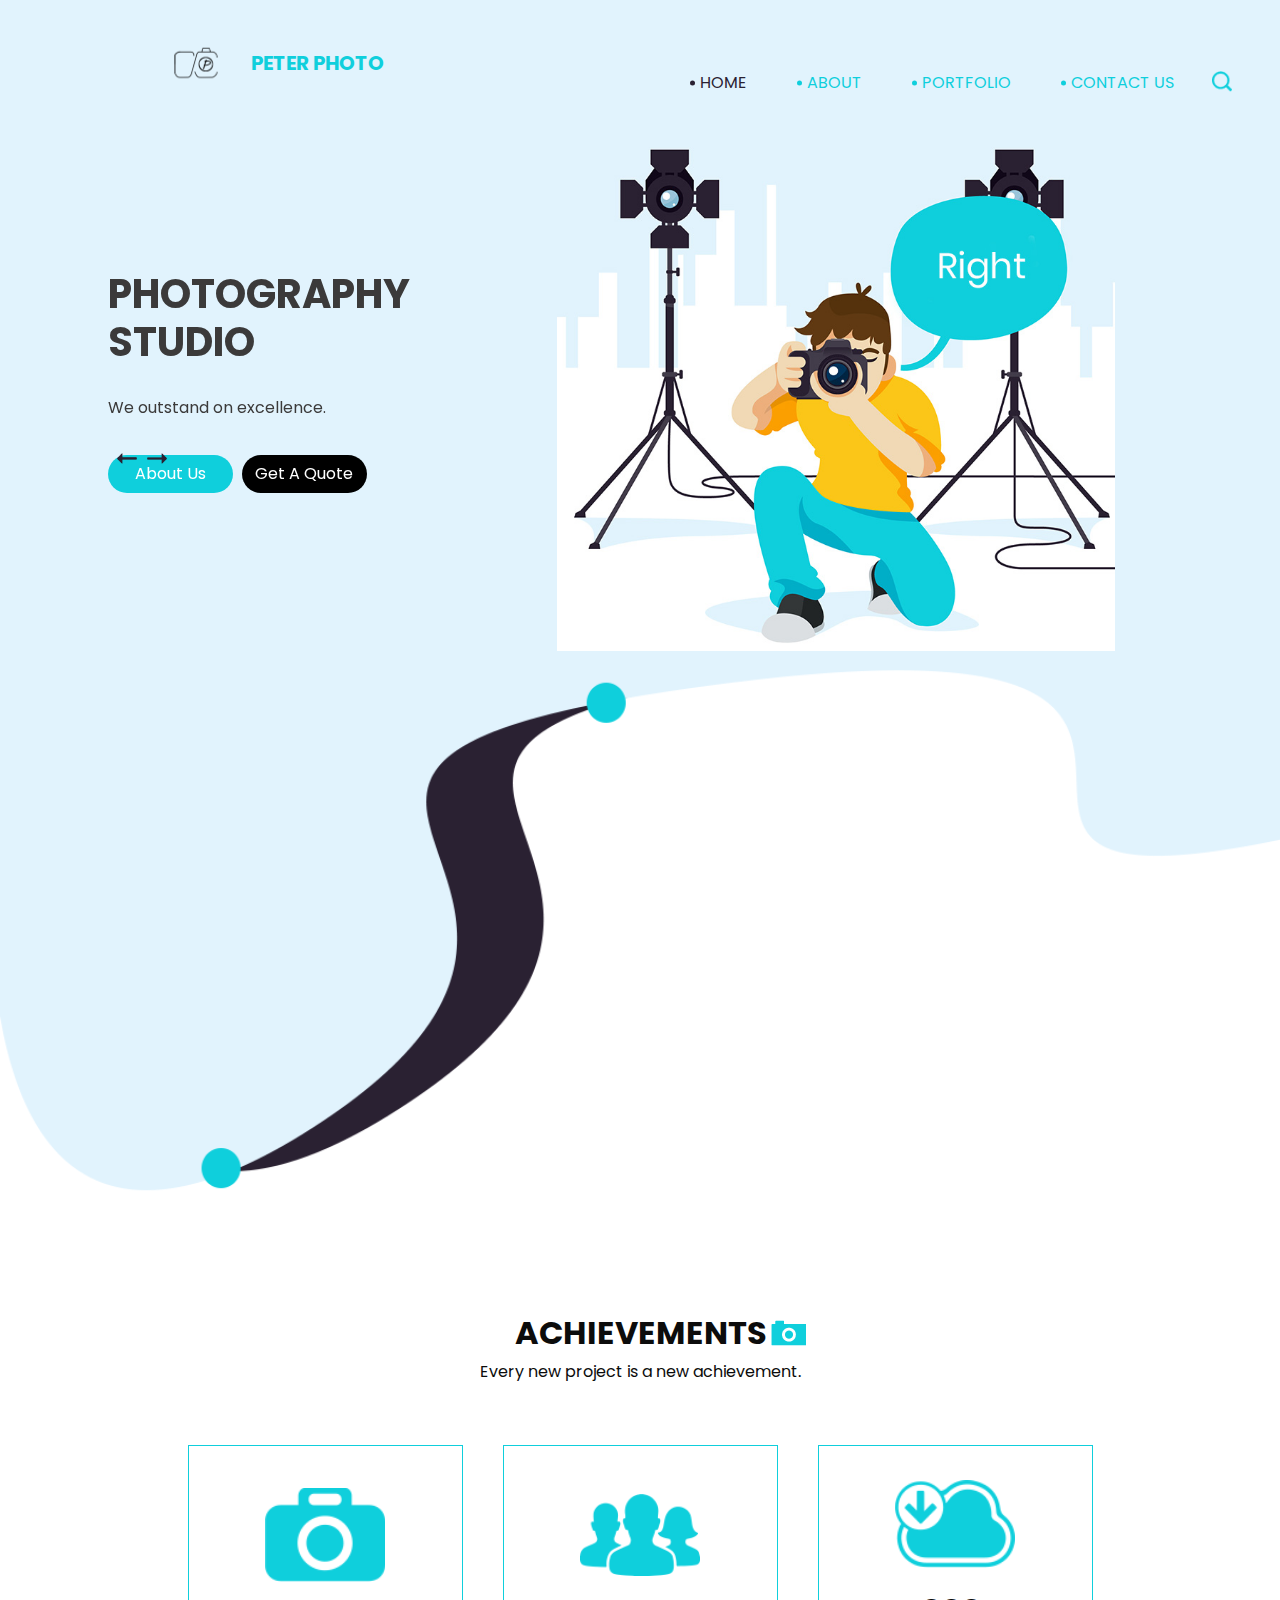
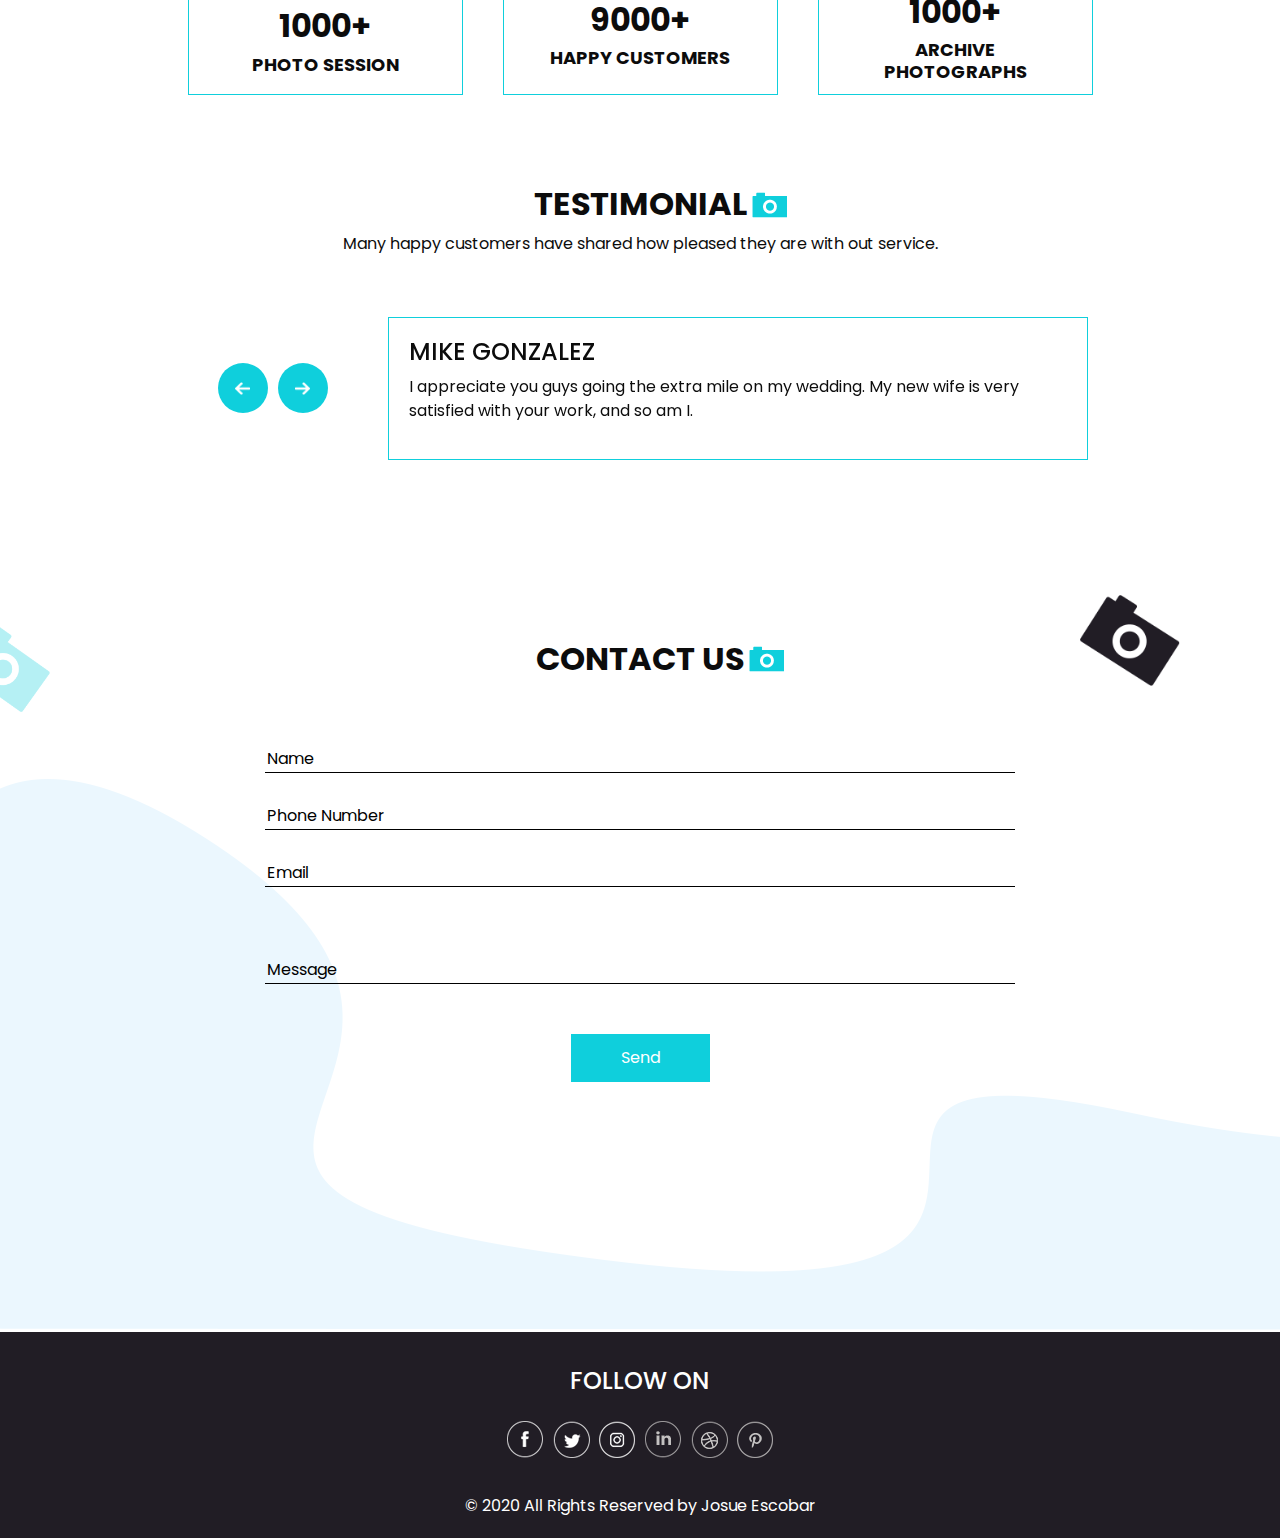
<file: index.html>
<!DOCTYPE html>
<html>

<head>
  <!-- Basic -->
  <meta charset="utf-8" />
  <meta http-equiv="X-UA-Compatible" content="IE=edge" />
  <!-- Mobile Metas -->
  <meta name="viewport" content="width=device-width, initial-scale=1, shrink-to-fit=no" />
  <!-- Site Metas -->
  <meta name="keywords" content="" />
  <meta name="description" content="" />
  <meta name="author" content="" />

  <title>Peter Photo</title>


  <!-- bootstrap core css -->
  <link rel="stylesheet" type="text/css" href="css/bootstrap.css" />

  <!-- fonts style -->
  <link href="https://fonts.googleapis.com/css?family=Poppins:400,700&display=swap" rel="stylesheet">

  <!-- Custom styles for this template -->
  <link href="css/style.css" rel="stylesheet" />
  <!-- responsive style -->
  <link href="css/responsive.css" rel="stylesheet" />
</head>

<body>

  <div class="hero_area">
    <!-- header section strats -->
    <header class="header_section">
      <div class="container-fluid">
        <div class="row">
          <div class="col-lg-11 offset-lg-1">
            <nav class="navbar navbar-expand-lg custom_nav-container ">
              <a class="navbar-brand" href="index.html">
                <img src="images/logo.png" alt="">
                <span>
                  Peter Photo
                </span>
              </a>
              </a>
              <button class="navbar-toggler" type="button" data-toggle="collapse" data-target="#navbarSupportedContent"
                aria-controls="navbarSupportedContent" aria-expanded="false" aria-label="Toggle navigation">
                <span class="navbar-toggler-icon"></span>
              </button>

              <div class="collapse navbar-collapse" id="navbarSupportedContent">
                <div class="d-flex ml-auto flex-column flex-lg-row align-items-center">
                  <ul class="navbar-nav  ">
                    <li class="nav-item active">
                      <a class="nav-link" href="index.html">Home <span class="sr-only">(current)</span></a>
                    </li>
                    <li class="nav-item">
                      <a class="nav-link" href="about.html"> About</a>
                    </li>
                    <li class="nav-item">
                      <a class="nav-link" href="portfolio.html"> Portfolio </a>
                    </li>
                    <li class="nav-item">
                      <a class="nav-link" href="contact.html">Contact Us</a>
                    </li>
                  </ul>
                  <form class="form-inline">
                    <button class="btn  my-2 my-sm-0 nav_search-btn" type="submit"></button>
                  </form>
                </div>

              </div>
            </nav>
          </div>
        </div>
      </div>
    </header>
    <!-- end header section -->
    <!-- slider section -->
    <section class=" slider_section position-relative">
      <div id="" class="carousel slide" data-ride="carousel">
        <div class="carousel-inner">
          <div class="carousel-item active">
            <div class="container-fluid">
              <div class="row">
                <div class="col-md-5 offset-md-1 ">
                  <div class="detail_box">
                    <h1>
                      photography <br>
                      studio
                    </h1>
                    <p>
                      We outstand on excellence. </p>
                    <div class="btn-box">
                      <a href="about.html" class="btn-1">
                        About Us
                      </a>
                      <a href="contact.html" class="btn-2">
                        Get A Quote
                      </a>
                    </div>
                  </div>
                </div>
                <div class="col-md-6 px-0">
                  <div class="img-box">
                    <img src="images/slider-img.jpg" alt="">
                  </div>
                </div>
              </div>
            </div>
          </div>
          <div class="carousel-item">
            <div class="container-fluid">
              <div class="row">
                <div class="col-md-5 offset-md-1">
                  <div class="detail_box">
                    <h1>
                      photography <br>
                      studio
                    </h1>
                    <p>
                      Over 1000 private photoshoots!
                    </p>
                    <div class="btn-box">
                      <a href="" class="btn-1">
                        About Us
                      </a>
                      <a href="" class="btn-2">
                        Get A Quote
                      </a>
                    </div>
                  </div>
                </div>
                <div class="col-md-6 px-0">
                  <div class="img-box">
                    <img src="images/slider-img.jpg" alt="">
                  </div>
                </div>
              </div>
            </div>
          </div>
          <div class="carousel-item">
            <div class="container-fluid">
              <div class="row">
                <div class="col-md-5 offset-md-1">
                  <div class="detail_box">
                    <h1>
                      photography <br>
                      studio
                    </h1>
                    <p>
                      Over 1000 projects, and happy customers.
                    </p>
                    <div class="btn-box">
                      <a href="" class="btn-1">
                        About Us
                      </a>
                      <a href="" class="btn-2">
                        Get A Quote
                      </a>
                    </div>
                  </div>
                </div>
                <div class="col-md-6 px-0">
                  <div class="img-box">
                    <img src="images/slider-img.jpg" alt="">
                  </div>
                </div>
              </div>
            </div>
          </div>
        </div>
        <div class="carousel_btn-container">
          <a class="carousel-control-prev" href="#carouselExampleControls" role="button" data-slide="prev">
            <span class="sr-only">Previous</span>
          </a>
          <a class="carousel-control-next" href="#carouselExampleControls" role="button" data-slide="next">
            <span class="sr-only">Next</span>
          </a>
        </div>
      </div>

    </section>
    <!-- end slider section -->
  </div>

  <!-- about section -->

  <!-- <section class="about_section layout_padding">
    <div class="container">
      <div class="heading_container">
        <h2>
          About Studio
        </h2>
      </div>
      <div class="box">
        <div class="img-box">
          <img src="images/about-img.jpg" alt="">
          <div class="about_img-bg">
            <img src="images/about-img-bg.png" alt="">
          </div>
        </div>
        <div class="detail-box">
          <p>
            It is a long established fact that a reader will be distracted by the readable content of a page when
            looking at its layout. The point of using Lorem Ipsum is that it has a more-or-less normal distribution of
            letters,
          </p>
          <div>
            <a href="">
              about More
            </a>
          </div>
        </div>
      </div>
    </div>

  </section> -->

  <!-- end about section -->

  <!-- portfolio section -->

  <!-- <section class="portfolio_section layout_padding">
    <div class="container">
      <div class="heading_container">
        <h2>
          Our portfolio
        </h2>
        <p>
          minim veniam, quis nostrud exercitation ullamco laboris nisi
        </p>
      </div>
      <div class="portfolio_container layout_padding2">
        <div class="box-1">
          <div class="img-box b-1">
            <img src="images/p-1.jpg" alt="">
            <div class="btn-box">
              <a href="" class="btn-1">

              </a>
            </div>
          </div>
          <div class="img-box b-2">
            <img src="images/p-2.jpg" alt="">
            <div class="btn-box">
              <a href="" class="btn-1">

              </a>
            </div>
          </div>
        </div>
        <div class="box-2">
          <div class="box-2-top">
            <div class="img-box b-3">
              <img src="images/p-3.jpg" alt="">
              <div class="btn-box">
                <a href="" class="btn-1">

                </a>
              </div>
            </div>
          </div>
          <div class="box-2-top2">
            <div class="img-box b-4">
              <img src="images/p-4.jpg" alt="">
              <div class="btn-box">
                <a href="" class="btn-1">

                </a>
              </div>
            </div>
          </div>
          <div class="box-2-btm">
            <div class="img-box b-5">
              <img src="images/p-5.jpg" alt="">
              <div class="btn-box">
                <a href="" class="btn-1">

                </a>
              </div>
            </div>
            <div class="img-box b-6">
              <img src="images/p-6.jpg" alt="">
              <div class="btn-box">
                <a href="" class="btn-1">

                </a>
              </div>
            </div>
          </div>
        </div>
      </div>
      <div class="see_btn">
        <a href="">
          See More
        </a>
      </div>
    </div>

  </section> -->

  <!-- end about section -->

  <!-- achieve section -->

  <section class="achieve_section layout_padding">
    <div class="container">
      <div class="heading_container">
        <h2>
          ACHIEVEMENTS
        </h2>
        <p>
          Every new project is a new achievement.  
        </p>
      </div>
      <div class="achieve_container">
        <div class="box">
          <div class="img-box">
            <img src="images/a-1.png" alt="">
          </div>
          <div class="detail-box">
            <h2>
              1000+
            </h2>
            <h6>
              Photo Session
            </h6>
          </div>
        </div>
        <div class="box">
          <div class="img-box">
            <img src="images/a-2.png" alt="">
          </div>
          <div class="detail-box">
            <h2>
              9000+
            </h2>
            <h6>
              Happy Customers
            </h6>
          </div>
        </div>
        <div class="box">
          <div class="img-box">
            <img src="images/a-3.png" alt="">
          </div>
          <div class="detail-box">
            <h2>
              1000+
            </h2>
            <h6>
              Archive Photographs
            </h6>
          </div>
        </div>
      </div>
    </div>
  </section>

  <!-- end achieve section -->

  <!-- client section -->

  <section class="client_section layout_padding-bottom">
    <div class="container">
      <div class="heading_container">
        <h2>
          Testimonial
        </h2>
        <p>
          Many happy customers have shared how pleased they are with out service.
        </p>
      </div>
      <div class="layout_padding2-top">
        <div id="carouselExample2Controls" class="carousel slide" data-ride="carousel">
          <div class="row">
            <div class="col-md-3">
              <div class="btn_container">
                <a class="carousel-control-prev" href="#carouselExample2Controls" role="button" data-slide="prev">
                  <span class="sr-only">Previous</span>
                </a>
                <a class="carousel-control-next" href="#carouselExample2Controls" role="button" data-slide="next">
                  <span class="sr-only">Next</span>
                </a>
              </div>
            </div>
            <div class="col-md-9 col-lg-8">
              <div class="carousel-inner">
                <div class="carousel-item active">
                  <div class="detail-box">
                    <h4>
                      Mike Gonzalez
                    </h4>
                    <p>
                      I appreciate you guys going the extra mile on my wedding. My new wife is very satisfied with your work, and so am I.
                    </p>
                  </div>
                </div>
                <div class="carousel-item ">
                  <div class="detail-box">
                    <h4>
                      Julie Stein
                    </h4>
                    <p>
                     Glad we were able to work together on my photoshoot project. I am happy with your work.
                    </p>
                  </div>
                </div>
                <div class="carousel-item ">
                  <div class="detail-box">
                    <h4>
                      Mary Johnson
                    </h4>
                    <p>
                      Outstanding work. I will be using your services again very soon.
                    </p>
                  </div>
                </div>
              </div>
            </div>

          </div>

        </div>
      </div>
    </div>
  </section>


  <!-- end client section -->

  <!-- contact section -->

  <section class="contact_section layout_padding">
    <div class="bg-img1">
      <img src="images/bg-img-1.png" alt="">
    </div>
    <div class="bg-img2">
      <img src="images/bg-img-2.png" alt="">
    </div>
    <div class="container">
      <div class="heading_container">
        <h2>
          Contact Us
        </h2>
      </div>
      <div class="">
        <div class="row">
          <div class="col-md-8 mx-auto">
            <form action="">
              <div class="contact_form-container">
                <div>
                  <div>
                    <input type="text" placeholder="Name">
                  </div>
                  <div>
                    <input type="text" placeholder="Phone Number">
                  </div>
                  <div>
                    <input type="email" placeholder="Email">
                  </div>
                  <div class="">
                    <input type="text" placeholder="Message" class="message_input">
                  </div>
                  <div class=" d-flex justify-content-center ">
                    <button type="submit">
                      Send
                    </button>
                  </div>
                </div>
              </div>
            </form>
          </div>
        </div>
      </div>
    </div>
  </section>


  <!-- end contact section -->


  <!-- info section -->
  <section class="info_section ">
    <div class="container">
      <div class="info_container">
        <div class="info_social">
          <div class="d-flex justify-content-center">
            <h4 class="">
              Follow on
            </h4>
          </div>
          <div class="social_box">
            <a href="">
              <img src="images/fb.png" alt="">
            </a>
            <a href="">
              <img src="images/twitter.png" alt="">
            </a>
            <a href="">
              <img src="images/instagram.png" alt="">
            </a>
            <a href="">
              <img src="images/linkedin.png" alt="">
            </a>
            <a href="">
              <img src="images/dribble.png" alt="">
            </a>
            <a href="">
              <img src="images/pinterest.png" alt="">
            </a>
          </div>
        </div>
      </div>
    </div>
  </section>

  <!-- end info_section -->

  <!-- footer section -->
  <section class="container-fluid footer_section">
    <div class="container">
      <p>
        &copy; 2020 All Rights Reserved by Josue Escobar
      </p>
    </div>
  </section>
  <!-- footer section -->

  <script type="text/javascript" src="js/jquery-3.4.1.min.js"></script>
  <script type="text/javascript" src="js/bootstrap.js"></script>

</body>

</html>
</file>
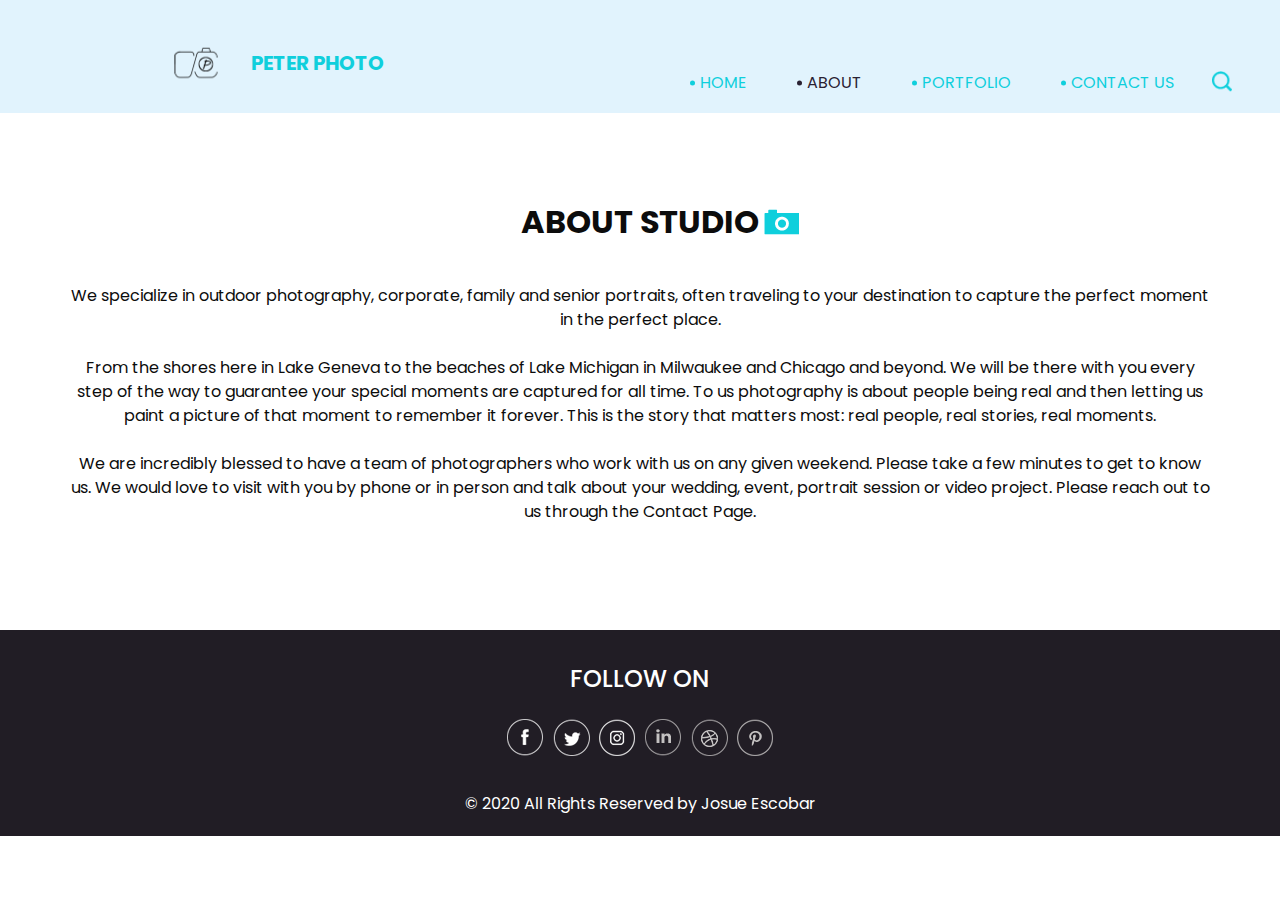
<file: about.html>
<!DOCTYPE html>
<html>

<head>
  <!-- Basic -->
  <meta charset="utf-8" />
  <meta http-equiv="X-UA-Compatible" content="IE=edge" />
  <!-- Mobile Metas -->
  <meta name="viewport" content="width=device-width, initial-scale=1, shrink-to-fit=no" />
  <!-- Site Metas -->
  <meta name="keywords" content="" />
  <meta name="description" content="" />
  <meta name="author" content="" />

  <title>Peter Photo</title>


  <!-- bootstrap core css -->
  <link rel="stylesheet" type="text/css" href="css/bootstrap.css" />

  <!-- fonts style -->
  <link href="https://fonts.googleapis.com/css?family=Poppins:400,700&display=swap" rel="stylesheet">

  <!-- Custom styles for this template -->
  <link href="css/style.css" rel="stylesheet" />
  <!-- responsive style -->
  <link href="css/responsive.css" rel="stylesheet" />
</head>

<body class="sub_page">

  <div class="hero_area">
    <!-- header section strats -->
    <header class="header_section">
      <div class="container-fluid">
        <div class="row">
          <div class="col-lg-11 offset-lg-1">
            <nav class="navbar navbar-expand-lg custom_nav-container ">
              <a class="navbar-brand" href="index.html">
                <img src="images/logo.png" alt="">
                <span>
                  Peter Photo
                </span>
              </a>
              </a>
              <button class="navbar-toggler" type="button" data-toggle="collapse" data-target="#navbarSupportedContent"
                aria-controls="navbarSupportedContent" aria-expanded="false" aria-label="Toggle navigation">
                <span class="navbar-toggler-icon"></span>
              </button>

              <div class="collapse navbar-collapse" id="navbarSupportedContent">
                <div class="d-flex ml-auto flex-column flex-lg-row align-items-center">
                  <ul class="navbar-nav  ">
                    <li class="nav-item ">
                      <a class="nav-link" href="index.html">Home <span class="sr-only">(current)</span></a>
                    </li>
                    <li class="nav-item active">
                      <a class="nav-link" href="about.html"> About</a>
                    </li>
                    <li class="nav-item">
                      <a class="nav-link" href="portfolio.html"> Portfolio </a>
                    </li>
                    <li class="nav-item">
                      <a class="nav-link" href="contact.html">Contact Us</a>
                    </li>
                  </ul>
                  <form class="form-inline">
                    <button class="btn  my-2 my-sm-0 nav_search-btn" type="submit"></button>
                  </form>
                </div>

              </div>
            </nav>
          </div>
        </div>
      </div>
    </header>
    <!-- end header section -->
  </div>

  <!-- about section -->

  <section class="about_section layout_padding">
    <div class="container">
      <div class="heading_container">
        <h2>
          About Studio
        </h2>
      </div>
      <div class="box">
        <!-- <div class="img-box">
          <img src="images/about-img.jpg" alt="">
          <div class="about_img-bg">
            <img src="images/about-img-bg.png" alt="">
          </div>
        </div> -->
        <div class="detail-box">
          <p>
            We specialize in outdoor photography, corporate, family and senior portraits, often traveling to your destination to capture the perfect moment in the perfect place. <br><br>  From the shores here in Lake Geneva to the beaches of Lake Michigan in Milwaukee and Chicago and beyond. We will be there with you every step of the way to guarantee your special moments are captured for all time.

            To us photography is about people being real and then letting us paint a picture of that moment to remember it forever. This is the story that matters most: real people, real stories, real moments. <br><br>
            
            We are incredibly blessed to have a team of photographers who work with us on any given weekend. Please take a few minutes to get to know us.
            We would love to visit with you by phone or in person and talk about your wedding, event, portrait session or video project. Please reach out to us through the Contact Page.
          </p>
          <!-- <div>
            <a href="">
              about More
            </a>
          </div> -->
        </div>
      </div>
    </div>

  </section>

  <!-- end about section -->


  <!-- info section -->
  <section class="info_section ">
    <div class="container">
      <div class="info_container">
        <div class="info_social">
          <div class="d-flex justify-content-center">
            <h4 class="">
              Follow on
            </h4>
          </div>
          <div class="social_box">
            <a href="">
              <img src="images/fb.png" alt="">
            </a>
            <a href="">
              <img src="images/twitter.png" alt="">
            </a>
            <a href="">
              <img src="images/instagram.png" alt="">
            </a>
            <a href="">
              <img src="images/linkedin.png" alt="">
            </a>
            <a href="">
              <img src="images/dribble.png" alt="">
            </a>
            <a href="">
              <img src="images/pinterest.png" alt="">
            </a>
          </div>
        </div>
      </div>
    </div>
  </section>

  <!-- end info_section -->

  <!-- footer section -->
  <section class="container-fluid footer_section">
    <div class="container">
      <p>
        &copy; 2020 All Rights Reserved by Josue Escobar
      </p>
    </div>
  </section>
  <!-- footer section -->

  <script type="text/javascript" src="js/jquery-3.4.1.min.js"></script>
  <script type="text/javascript" src="js/bootstrap.js"></script>

</body>

</html>
</file>
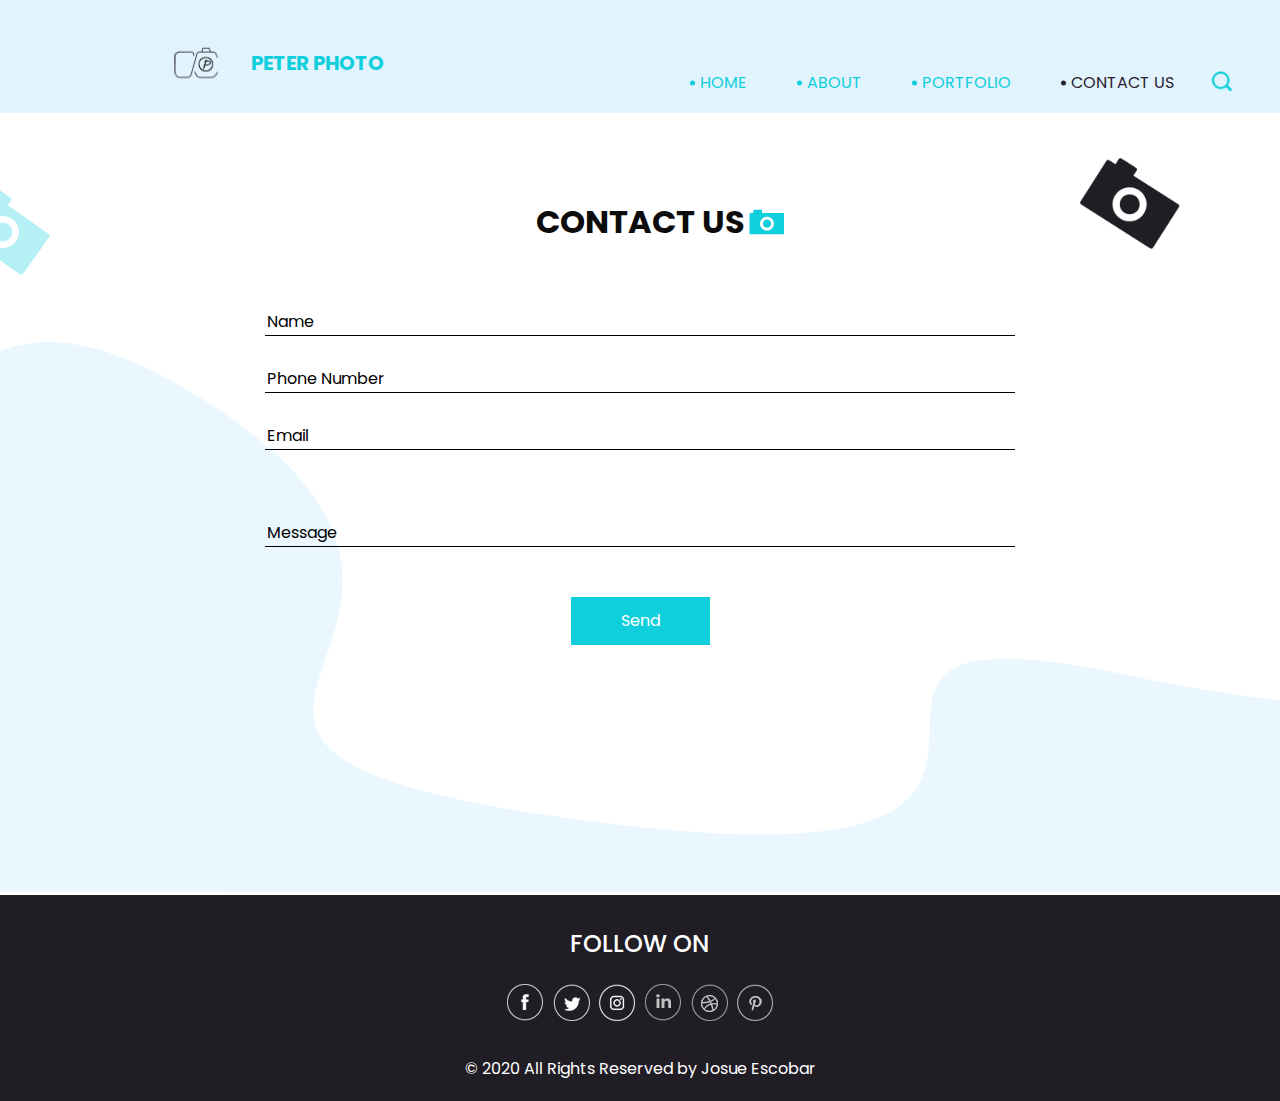
<file: contact.html>
<!DOCTYPE html>
<html>

<head>
  <!-- Basic -->
  <meta charset="utf-8" />
  <meta http-equiv="X-UA-Compatible" content="IE=edge" />
  <!-- Mobile Metas -->
  <meta name="viewport" content="width=device-width, initial-scale=1, shrink-to-fit=no" />
  <!-- Site Metas -->
  <meta name="keywords" content="" />
  <meta name="description" content="" />
  <meta name="author" content="" />

  <title>Peter Photo</title>


  <!-- bootstrap core css -->
  <link rel="stylesheet" type="text/css" href="css/bootstrap.css" />

  <!-- fonts style -->
  <link href="https://fonts.googleapis.com/css?family=Poppins:400,700&display=swap" rel="stylesheet">

  <!-- Custom styles for this template -->
  <link href="css/style.css" rel="stylesheet" />
  <!-- responsive style -->
  <link href="css/responsive.css" rel="stylesheet" />
</head>

<body class="sub_page">

  <div class="hero_area">
    <!-- header section strats -->
    <header class="header_section">
      <div class="container-fluid">
        <div class="row">
          <div class="col-lg-11 offset-lg-1">
            <nav class="navbar navbar-expand-lg custom_nav-container ">
              <a class="navbar-brand" href="index.html">
                <img src="images/logo.png" alt="">
                <span>
                  Peter Photo
                </span>
              </a>
              </a>
              <button class="navbar-toggler" type="button" data-toggle="collapse" data-target="#navbarSupportedContent"
                aria-controls="navbarSupportedContent" aria-expanded="false" aria-label="Toggle navigation">
                <span class="navbar-toggler-icon"></span>
              </button>

              <div class="collapse navbar-collapse" id="navbarSupportedContent">
                <div class="d-flex ml-auto flex-column flex-lg-row align-items-center">
                  <ul class="navbar-nav  ">
                    <li class="nav-item ">
                      <a class="nav-link" href="index.html">Home <span class="sr-only">(current)</span></a>
                    </li>
                    <li class="nav-item">
                      <a class="nav-link" href="about.html"> About</a>
                    </li>
                    <li class="nav-item">
                      <a class="nav-link" href="portfolio.html"> Portfolio </a>
                    </li>
                    <li class="nav-item active">
                      <a class="nav-link" href="contact.html">Contact Us</a>
                    </li>
                  </ul>
                  <form class="form-inline">
                    <button class="btn  my-2 my-sm-0 nav_search-btn" type="submit"></button>
                  </form>
                </div>

              </div>
            </nav>
          </div>
        </div>
      </div>
    </header>
    <!-- end header section -->
  </div>

  <!-- contact section -->

  <section class="contact_section layout_padding">
    <div class="bg-img1">
      <img src="images/bg-img-1.png" alt="">
    </div>
    <div class="bg-img2">
      <img src="images/bg-img-2.png" alt="">
    </div>
    <div class="container">
      <div class="heading_container">
        <h2>
          Contact Us
        </h2>
      </div>
      <div class="">
        <div class="row">
          <div class="col-md-8 mx-auto">
            <form action="">
              <div class="contact_form-container">
                <div>
                  <div>
                    <input type="text" placeholder="Name">
                  </div>
                  <div>
                    <input type="text" placeholder="Phone Number">
                  </div>
                  <div>
                    <input type="email" placeholder="Email">
                  </div>
                  <div class="">
                    <input type="text" placeholder="Message" class="message_input">
                  </div>
                  <div class=" d-flex justify-content-center ">
                    <button type="submit">
                      Send
                    </button>
                  </div>
                </div>
              </div>
            </form>
          </div>
        </div>
      </div>
    </div>
  </section>


  <!-- end contact section -->


  <!-- info section -->
  <section class="info_section ">
    <div class="container">
      <div class="info_container">
        <div class="info_social">
          <div class="d-flex justify-content-center">
            <h4 class="">
              Follow on
            </h4>
          </div>
          <div class="social_box">
            <a href="">
              <img src="images/fb.png" alt="">
            </a>
            <a href="">
              <img src="images/twitter.png" alt="">
            </a>
            <a href="">
              <img src="images/instagram.png" alt="">
            </a>
            <a href="">
              <img src="images/linkedin.png" alt="">
            </a>
            <a href="">
              <img src="images/dribble.png" alt="">
            </a>
            <a href="">
              <img src="images/pinterest.png" alt="">
            </a>
          </div>
        </div>
      </div>
    </div>
  </section>

  <!-- end info_section -->

  <!-- footer section -->
  <section class="container-fluid footer_section">
    <div class="container">
      <p>
        &copy; 2020 All Rights Reserved by Josue Escobar
      </p>
    </div>
  </section>
  <!-- footer section -->

  <script type="text/javascript" src="js/jquery-3.4.1.min.js"></script>
  <script type="text/javascript" src="js/bootstrap.js"></script>

</body>

</html>
</file>
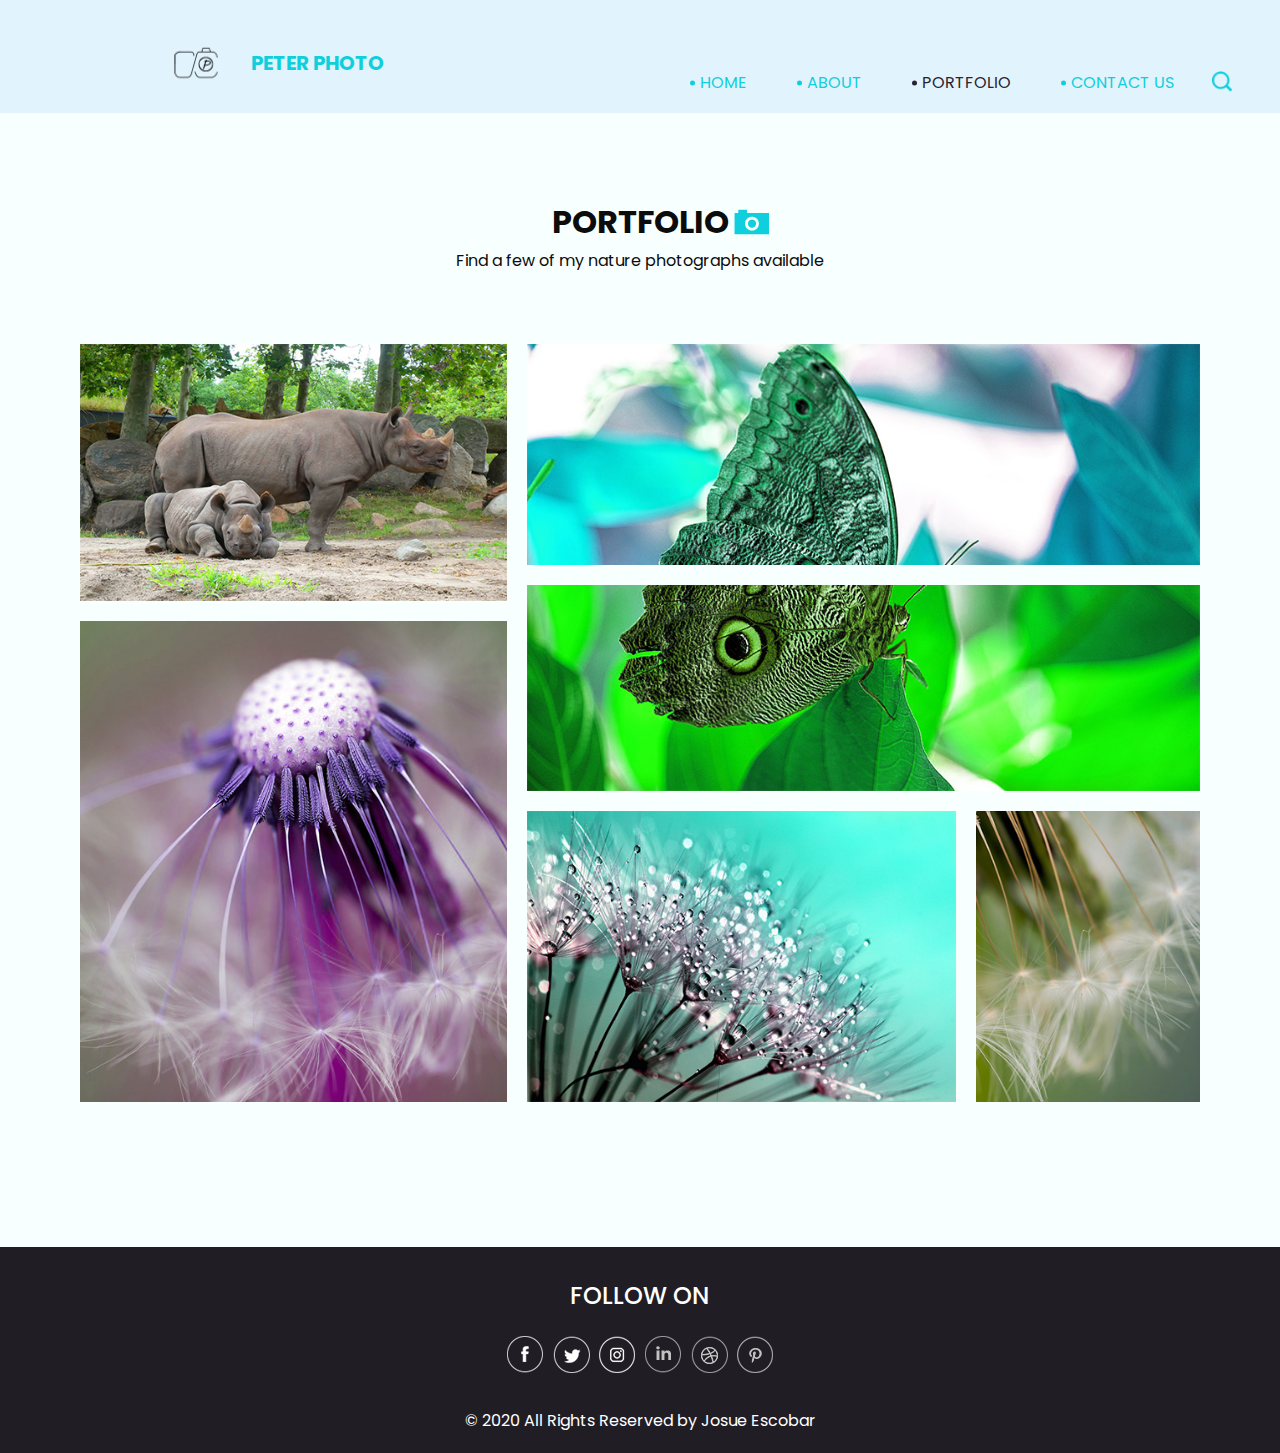
<file: portfolio.html>
<!DOCTYPE html>
<html>

<head>
  <!-- Basic -->
  <meta charset="utf-8" />
  <meta http-equiv="X-UA-Compatible" content="IE=edge" />
  <!-- Mobile Metas -->
  <meta name="viewport" content="width=device-width, initial-scale=1, shrink-to-fit=no" />
  <!-- Site Metas -->
  <meta name="keywords" content="" />
  <meta name="description" content="" />
  <meta name="author" content="" />

  <title>Peter Photo</title>


  <!-- bootstrap core css -->
  <link rel="stylesheet" type="text/css" href="css/bootstrap.css" />

  <!-- fonts style -->
  <link href="https://fonts.googleapis.com/css?family=Poppins:400,700&display=swap" rel="stylesheet">

  <!-- Custom styles for this template -->
  <link href="css/style.css" rel="stylesheet" />
  <!-- responsive style -->
  <link href="css/responsive.css" rel="stylesheet" />
</head>

<body class="sub_page">

  <div class="hero_area">
    <!-- header section strats -->
    <header class="header_section">
      <div class="container-fluid">
        <div class="row">
          <div class="col-lg-11 offset-lg-1">
            <nav class="navbar navbar-expand-lg custom_nav-container ">
              <a class="navbar-brand" href="index.html">
                <img src="images/logo.png" alt="">
                <span>
                  Peter Photo
                </span>
              </a>
              </a>
              <button class="navbar-toggler" type="button" data-toggle="collapse" data-target="#navbarSupportedContent"
                aria-controls="navbarSupportedContent" aria-expanded="false" aria-label="Toggle navigation">
                <span class="navbar-toggler-icon"></span>
              </button>

              <div class="collapse navbar-collapse" id="navbarSupportedContent">
                <div class="d-flex ml-auto flex-column flex-lg-row align-items-center">
                  <ul class="navbar-nav  ">
                    <li class="nav-item ">
                      <a class="nav-link" href="index.html">Home <span class="sr-only">(current)</span></a>
                    </li>
                    <li class="nav-item">
                      <a class="nav-link" href="about.html"> About</a>
                    </li>
                    <li class="nav-item active">
                      <a class="nav-link" href="portfolio.html"> Portfolio </a>
                    </li>
                    <li class="nav-item">
                      <a class="nav-link" href="contact.html">Contact Us</a>
                    </li>
                  </ul>
                  <form class="form-inline">
                    <button class="btn  my-2 my-sm-0 nav_search-btn" type="submit"></button>
                  </form>
                </div>

              </div>
            </nav>
          </div>
        </div>
      </div>
    </header>
    <!-- end header section -->

  </div>

  <!-- portfolio section -->

  <section class="portfolio_section layout_padding">
    <div class="container">
      <div class="heading_container">
        <h2>
          Portfolio
        </h2>
        <p>
         Find a few of my nature photographs available
        </p>
      </div>
      <div class="portfolio_container layout_padding2">
        <div class="box-1">
          <div class="img-box b-1">
            <img src="images/p-1.jpg" alt="">
            <div class="btn-box">
              <a href="" class="btn-1">

              </a>
            </div>
          </div>
          <div class="img-box b-2">
            <img src="images/p-2.jpg" alt="">
            <div class="btn-box">
              <a href="" class="btn-1">

              </a>
            </div>
          </div>
        </div>
        <div class="box-2">
          <div class="box-2-top">
            <div class="img-box b-3">
              <img src="images/p-3.jpg" alt="">
              <div class="btn-box">
                <a href="" class="btn-1">

                </a>
              </div>
            </div>
          </div>
          <div class="box-2-top2">
            <div class="img-box b-4">
              <img src="images/p-4.jpg" alt="">
              <div class="btn-box">
                <a href="" class="btn-1">

                </a>
              </div>
            </div>
          </div>
          <div class="box-2-btm">
            <div class="img-box b-5">
              <img src="images/p-5.jpg" alt="">
              <div class="btn-box">
                <a href="" class="btn-1">

                </a>
              </div>
            </div>
            <div class="img-box b-6">
              <img src="images/p-6.jpg" alt="">
              <div class="btn-box">
                <a href="" class="btn-1">

                </a>
              </div>
            </div>
          </div>
        </div>
      </div>
      <!-- <div class="see_btn">
        <a href="">
          See More
        </a>
      </div> -->
    </div>

  </section>

  <!-- end about section -->

  <!-- info section -->
  <section class="info_section ">
    <div class="container">
      <div class="info_container">
        <div class="info_social">
          <div class="d-flex justify-content-center">
            <h4 class="">
              Follow on
            </h4>
          </div>
          <div class="social_box">
            <a href="">
              <img src="images/fb.png" alt="">
            </a>
            <a href="">
              <img src="images/twitter.png" alt="">
            </a>
            <a href="">
              <img src="images/instagram.png" alt="">
            </a>
            <a href="">
              <img src="images/linkedin.png" alt="">
            </a>
            <a href="">
              <img src="images/dribble.png" alt="">
            </a>
            <a href="">
              <img src="images/pinterest.png" alt="">
            </a>
          </div>
        </div>
      </div>
    </div>
  </section>

  <!-- end info_section -->

  <!-- footer section -->
  <section class="container-fluid footer_section">
    <div class="container">
      <p>
        &copy; 2020 All Rights Reserved by Josue Escobar
      </p>
    </div>
  </section>
  <!-- footer section -->

  <script type="text/javascript" src="js/jquery-3.4.1.min.js"></script>
  <script type="text/javascript" src="js/bootstrap.js"></script>

</body>

</html>
</file>
<file: css/style.css>
body {
  font-family: 'Poppins', sans-serif;
  color: #0c0c0c;
  background-color: #ffffff;
}

.layout_padding {
  padding: 90px 0;
}

.layout_padding2 {
  padding: 45px 0;
}

.layout_padding2-top {
  padding-top: 45px;
}

.layout_padding2-bottom {
  padding-bottom: 45px;
}

.layout_padding-top {
  padding-top: 90px;
}

.layout_padding-bottom {
  padding-bottom: 90px;
}

.heading_container {
  display: -webkit-box;
  display: -ms-flexbox;
  display: flex;
  -webkit-box-orient: vertical;
  -webkit-box-direction: normal;
      -ms-flex-direction: column;
          flex-direction: column;
  -webkit-box-align: center;
      -ms-flex-align: center;
          align-items: center;
  text-align: center;
}

.heading_container h2 {
  position: relative;
  font-weight: bold;
  text-transform: uppercase;
}

.heading_container h2 span {
  position: relative;
  z-index: 2;
}

.heading_container h2::before {
  content: "";
  position: absolute;
  width: 35px;
  height: 26px;
  top: 50%;
  right: -40px;
  -webkit-transform: translateY(-50%);
          transform: translateY(-50%);
  z-index: 1;
  background-image: url(../images/heading-img.png);
  background-repeat: no-repeat;
}

/*header section*/
.hero_area {
  height: 136vh;
  position: relative;
  background-image: url(../images/hero-bg.png);
  background-size: cover;
}

.sub_page .hero_area {
  height: auto;
  background-image: none;
  background-color: #e1f3fd;
}

.sub_page .hero_area::after {
  display: none;
}

.header_section .container-fluid {
  padding-right: 25px;
  padding-left: 25px;
}

.header_section .nav_container {
  margin: 0 auto;
}

.custom_nav-container .navbar-nav .nav-item .nav-link {
  margin: 10px 30px;
  padding: 0;
  color: #0fcfdc;
  text-align: center;
  position: relative;
  text-transform: uppercase;
}

.custom_nav-container .navbar-nav .nav-item .nav-link::before {
  content: "";
  width: 5px;
  height: 5px;
  position: absolute;
  top: 50%;
  left: -10px;
  -webkit-transform: translateY(-50%);
          transform: translateY(-50%);
  background-color: #0fcfdc;
  border-radius: 100%;
}

.custom_nav-container .navbar-nav .nav-item.active .nav-link, .custom_nav-container .navbar-nav .nav-item:hover .nav-link {
  color: #2a2132;
}

.custom_nav-container .navbar-nav .nav-item.active .nav-link::before, .custom_nav-container .navbar-nav .nav-item:hover .nav-link::before {
  background-color: #2a2132;
}

a,
a:hover,
a:focus {
  text-decoration: none;
}

a:hover,
a:focus {
  color: initial;
}

.btn,
.btn:focus {
  outline: none !important;
  -webkit-box-shadow: none;
          box-shadow: none;
}

.custom_nav-container .nav_search-btn {
  background-image: url(../images/search-icon.png);
  background-size: 20px;
  background-repeat: no-repeat;
  background-position: center 5px;
  width: 35px;
  height: 35px;
  padding: 0;
  border: none;
}

.navbar-brand {
  display: -webkit-box;
  display: -ms-flexbox;
  display: flex;
  -webkit-box-align: center;
      -ms-flex-align: center;
          align-items: center;
}

.navbar-brand img {
  width: 100px;
  margin-right: 5px;
}

.navbar-brand span {
  font-size: 20px;
  font-weight: 700;
  color: #0fcfdc;
  text-transform: uppercase;
}

.custom_nav-container {
  z-index: 99999;
  padding-top: 20px;
  -webkit-box-align: end;
      -ms-flex-align: end;
          align-items: flex-end;
}

.navbar-expand-lg .navbar-collapse {
  -webkit-box-align: end;
      -ms-flex-align: end;
          align-items: flex-end;
}

.custom_nav-container .navbar-toggler {
  outline: none;
}

.custom_nav-container .navbar-toggler .navbar-toggler-icon {
  background-image: url(../images/menu.png);
  background-size: 45px;
}

/*end header section*/
/* slider section */
.slider_section {
  display: -webkit-box;
  display: -ms-flexbox;
  display: flex;
  -webkit-box-align: center;
      -ms-flex-align: center;
          align-items: center;
  position: relative;
  z-index: 2;
  color: #3b3a3a;
}

.slider_section .row {
  -webkit-box-align: center;
      -ms-flex-align: center;
          align-items: center;
}

.slider_section div#carouselExampleControls {
  width: 100%;
}

.slider_section .detail_box {
  padding-right: 10%;
}

.slider_section .detail_box h1 {
  font-weight: bold;
  margin-bottom: 30px;
  text-transform: uppercase;
}

.slider_section .detail_box .btn-box {
  margin-top: 35px;
}

.slider_section .detail_box .btn-box a {
  width: 125px;
  text-align: center;
}

.slider_section .detail_box .btn-box .btn-1 {
  display: inline-block;
  padding: 7px 0px;
  background-color: #0fcfdc;
  color: #ffffff;
  border-radius: 30px;
  margin-right: 5px;
}

.slider_section .detail_box .btn-box .btn-1:hover {
  background-color: #0db9c4;
}

.slider_section .detail_box .btn-box .btn-2 {
  display: inline-block;
  padding: 7px 0px;
  background-color: #000000;
  color: #ffffff;
  border-radius: 30px;
}

.slider_section .detail_box .btn-box .btn-2:hover {
  background-color: #333333;
}

.slider_section .img-box img {
  width: 100%;
 
}

.slider_section .carousel_btn-container {
  width: 60px;
  position: absolute;
  bottom: 175px;
  display: -webkit-box;
  display: -ms-flexbox;
  display: flex;
  -webkit-box-pack: justify;
      -ms-flex-pack: justify;
          justify-content: space-between;
  left: 10%;
  z-index: 999;
}

.slider_section .carousel_btn-container .carousel-control-prev,
.slider_section .carousel_btn-container .carousel-control-next {
  position: relative;
  width: 35px;
  height: 35px;
  border: none;
  border-radius: 100%;
  opacity: 1;
  background-repeat: no-repeat;
  background-size: 20px;
  background-position: center;
}

.slider_section .carousel_btn-container .carousel-control-prev {
  background-image: url(../images/prev.png);
}

.slider_section .carousel_btn-container .carousel-control-prev:hover {
  background-image: url(../images/prev-blue.png);
}

.slider_section .carousel_btn-container .carousel-control-next {
  background-image: url(../images/next.png);
}

.slider_section .carousel_btn-container .carousel-control-next:hover {
  background-image: url(../images/next-blue.png);
}

.about_section .box {
  display: -webkit-box;
  display: -ms-flexbox;
  display: flex;
  -webkit-box-orient: vertical;
  -webkit-box-direction: normal;
      -ms-flex-direction: column;
          flex-direction: column;
  -webkit-box-align: center;
      -ms-flex-align: center;
          align-items: center;
}

.about_section .box img {
  width: 100%;
}

.about_section .box .img-box {
  position: relative;
  width: 250px;
  margin: 50px 0;
}

.about_section .box .img-box .about_img-bg {
  position: absolute;
  top: 50%;
  left: 50%;
  width: 200%;
  -webkit-transform: translate(-50%, -50%) rotate(0deg) scale(1);
          transform: translate(-50%, -50%) rotate(0deg) scale(1);
  -webkit-animation: rotateAnimation 3s infinite;
          animation: rotateAnimation 3s infinite;
}

@-webkit-keyframes rotateAnimation {
  0% {
    -webkit-transform: translate(-50%, -50%) rotate(0deg) scale(1);
            transform: translate(-50%, -50%) rotate(0deg) scale(1);
  }
  49% {
    -webkit-transform: translate(-50%, -50%) rotate(180deg) scale(1.1);
            transform: translate(-50%, -50%) rotate(180deg) scale(1.1);
  }
  100% {
    -webkit-transform: translate(-50%, -50%) rotate(360deg) scale(1);
            transform: translate(-50%, -50%) rotate(360deg) scale(1);
  }
}

@keyframes rotateAnimation {
  0% {
    -webkit-transform: translate(-50%, -50%) rotate(0deg) scale(1);
            transform: translate(-50%, -50%) rotate(0deg) scale(1);
  }
  49% {
    -webkit-transform: translate(-50%, -50%) rotate(180deg) scale(1.1);
            transform: translate(-50%, -50%) rotate(180deg) scale(1.1);
  }
  100% {
    -webkit-transform: translate(-50%, -50%) rotate(360deg) scale(1);
            transform: translate(-50%, -50%) rotate(360deg) scale(1);
  }
}

.about_section .box .detail-box {
  margin-top: 35px;
  text-align: center;
}

.about_section .box .detail-box a {
  display: inline-block;
  padding: 12px 60px;
  background-color: #000000;
  color: #ffffff;
  border-radius: 40px;
  text-transform: uppercase;
  margin-top: 35px;
}

.about_section .box .detail-box a:hover {
  background-color: #333333;
}

.portfolio_section {
  background-color: #f8ffff;
}

.portfolio_section .portfolio_container {
  display: -webkit-box;
  display: -ms-flexbox;
  display: flex;
}

.portfolio_section .portfolio_container .img-box {
  margin: 10px;
  position: relative;
  display: -webkit-box;
  display: -ms-flexbox;
  display: flex;
  -webkit-box-flex: 1;
      -ms-flex-positive: 1;
          flex-grow: 1;
}

.portfolio_section .portfolio_container .img-box img {
  width: 100%;
  height: 100%;
}

.portfolio_section .portfolio_container .img-box .btn-box {
  position: absolute;
  top: 50%;
  left: 50%;
  -webkit-transform: translate(-50%, -50%);
          transform: translate(-50%, -50%);
  display: -webkit-box;
  display: -ms-flexbox;
  display: flex;
}

.portfolio_section .portfolio_container .img-box .btn-box a {
  display: none;
  width: 50px;
  height: 50px;
  border-radius: 100%;
  background-size: cover;
  background-position: center;
  background-repeat: no-repeat;
  margin: 0 5px;
}

.portfolio_section .portfolio_container .img-box .btn-box .btn-1 {
  background-image: url(../images/link.png);
}

.portfolio_section .portfolio_container .img-box::before {
  content: "";
  display: none;
  position: absolute;
  width: 100%;
  height: 100%;
  top: 0;
  left: 0;
  background-color: rgba(15, 207, 220, 0.8);
  z-index: 0;
}

/* .portfolio_section .portfolio_container .img-box:hover a {
  display: block;
}

.portfolio_section .portfolio_container .img-box:hover::before {
  display: block;
} */

.portfolio_section .portfolio_container .box-1,
.portfolio_section .portfolio_container .box-2 {
  display: -webkit-box;
  display: -ms-flexbox;
  display: flex;
  -webkit-box-orient: vertical;
  -webkit-box-direction: normal;
      -ms-flex-direction: column;
          flex-direction: column;
  -webkit-box-pack: stretch;
      -ms-flex-pack: stretch;
          justify-content: stretch;
  -webkit-box-align: stretch;
      -ms-flex-align: stretch;
          align-items: stretch;
}

.portfolio_section .portfolio_container .box-2-btm {
  display: -webkit-box;
  display: -ms-flexbox;
  display: flex;
  -webkit-box-pack: stretch;
      -ms-flex-pack: stretch;
          justify-content: stretch;
  -webkit-box-align: stretch;
      -ms-flex-align: stretch;
          align-items: stretch;
}

.portfolio_section .portfolio_container .box-2-btm .box-2-left {
  display: -webkit-box;
  display: -ms-flexbox;
  display: flex;
}

.portfolio_section .see_btn {
  display: -webkit-box;
  display: -ms-flexbox;
  display: flex;
  -webkit-box-pack: center;
      -ms-flex-pack: center;
          justify-content: center;
}

.portfolio_section .see_btn a {
  display: inline-block;
  padding: 12px 60px;
  background-color: #000000;
  color: #ffffff;
  border-radius: 40px;
  text-transform: uppercase;
  margin-top: 35px;
}

.portfolio_section .see_btn a:hover {
  background-color: #333333;
}

.achieve_section .achieve_container {
  display: -webkit-box;
  display: -ms-flexbox;
  display: flex;
  -webkit-box-pack: center;
      -ms-flex-pack: center;
          justify-content: center;
}

.achieve_section .achieve_container .box {
  width: 275px;
  height: 250px;
  display: -webkit-box;
  display: -ms-flexbox;
  display: flex;
  -webkit-box-orient: vertical;
  -webkit-box-direction: normal;
      -ms-flex-direction: column;
          flex-direction: column;
  -webkit-box-align: center;
      -ms-flex-align: center;
          align-items: center;
  -webkit-box-pack: center;
      -ms-flex-pack: center;
          justify-content: center;
  text-align: center;
  margin: 45px 20px 0 20px;
  padding: 45px 35px 15px 35px;
  border: 1px solid #0fcfdc;
}

.achieve_section .achieve_container .box .img-box {
  width: 120px;
}

.achieve_section .achieve_container .box .img-box img {
  width: 100%;
}

.achieve_section .achieve_container .detail-box {
  margin-top: 25px;
  text-transform: uppercase;
}

.achieve_section .achieve_container .detail-box h2 {
  font-weight: bold;
}

.achieve_section .achieve_container .detail-box h6 {
  font-weight: bold;
  font-size: 18px;
}

.client_section .row {
  -webkit-box-align: center;
      -ms-flex-align: center;
          align-items: center;
}

.client_section .col-md-3 {
  display: -webkit-box;
  display: -ms-flexbox;
  display: flex;
  -webkit-box-pack: end;
      -ms-flex-pack: end;
          justify-content: flex-end;
}

.client_section .btn_container {
  display: -webkit-box;
  display: -ms-flexbox;
  display: flex;
  -webkit-box-pack: center;
      -ms-flex-pack: center;
          justify-content: center;
  -webkit-box-align: center;
      -ms-flex-align: center;
          align-items: center;
}

.client_section .btn_container .carousel-control-prev,
.client_section .btn_container .carousel-control-next {
  position: relative;
  width: 50px;
  height: 50px;
  border: none;
  border-radius: 100%;
  opacity: 1;
  background-repeat: no-repeat;
  background-size: 15px;
  background-position: center;
  background-color: #0fcfdc;
  margin: 0 5px;
}

.client_section .btn_container .carousel-control-prev:hover,
.client_section .btn_container .carousel-control-next:hover {
  background-color: #000000;
}

.client_section .btn_container .carousel-control-prev {
  background-image: url(../images/prev-white.png);
}

.client_section .btn_container .carousel-control-next {
  background-image: url(../images/next-white.png);
}

.client_section .detail-box {
  padding: 20px;
  border: 1px solid #0fcfdc;
  margin: 0 25px;
}

.client_section .detail-box h4 {
  text-transform: uppercase;
}

/* contact section */
.contact_section {
  background-image: url(../images/contact-bg.png);
  background-repeat: no-repeat;
  background-position: left bottom;
  padding-bottom: 250px;
  position: relative;
}

.contact_section .bg-img1 {
  width: 100px;
  position: absolute;
  top: 45px;
  right: 100px;
}

.contact_section .bg-img1 img {
  width: 100%;
}

.contact_section .bg-img2 {
  width: 50px;
  position: absolute;
  top: 75px;
  left: 0px;
}

.contact_section .bg-img2 img {
  width: 100%;
}

.contact_section .contact_form-container {
  margin-top: 45px;
}

.contact_section .contact_form-container input {
  border: none;
  outline: none;
  border-bottom: 1px solid #000000;
  color: #000000;
  width: 100%;
  margin: 15px 0;
  background-color: transparent;
}

.contact_section .contact_form-container input::-webkit-input-placeholder {
  color: #000000;
}

.contact_section .contact_form-container input:-ms-input-placeholder {
  color: #000000;
}

.contact_section .contact_form-container input::-ms-input-placeholder {
  color: #000000;
}

.contact_section .contact_form-container input::placeholder {
  color: #000000;
}

.contact_section .contact_form-container input.message_input {
  margin-top: 55px;
}

.contact_section .contact_form-container button {
  display: inline-block;
  padding: 12px 50px;
  background-color: #0fcfdc;
  color: #ffffff;
  border-radius: 0;
  margin-top: 35px;
  border: none;
}

.contact_section .contact_form-container button:hover {
  background-color: #0db9c4;
}

/* end contact section */
.info_section {
  background-color: #211d25;
  color: #ffffff;
  font-family: 'Poppins', sans-serif;
}

.info_section .info_container {
  width: 75%;
  margin: 0 auto;
}

.info_section .info_social {
  padding-top: 35px;
  display: -webkit-box;
  display: -ms-flexbox;
  display: flex;
  -webkit-box-orient: vertical;
  -webkit-box-direction: normal;
      -ms-flex-direction: column;
          flex-direction: column;
  -webkit-box-align: center;
      -ms-flex-align: center;
          align-items: center;
}

.info_section .info_social h4 {
  text-transform: uppercase;
}

.info_section .info_social .social_box {
  display: -webkit-box;
  display: -ms-flexbox;
  display: flex;
  margin: 15px auto;
  -webkit-box-align: center;
      -ms-flex-align: center;
          align-items: center;
}

.info_section .info_social .social_box img {
  min-width: 10px;
  margin: 0 3px;
}

/* footer section*/
.footer_section {
  background-color: #211d25;
  display: -webkit-box;
  display: -ms-flexbox;
  display: flex;
  -webkit-box-pack: center;
      -ms-flex-pack: center;
          justify-content: center;
  position: relative;
  font-family: 'Poppins', sans-serif;
}

.footer_section p {
  color: #ffffff;
  margin: 0 auto;
  text-align: center;
  padding: 20px 0;
  width: 55%;
}

.footer_section a {
  color: #ffffff;
}
/*# sourceMappingURL=style.css.map */
</file>
<file: css/responsive.css>
@media (max-width: 1120px) {
  .slider_section .carousel_btn-container {
    bottom: 0;
  }
}

@media (max-width: 992px) {
  .navbar-nav {
    align-items: center;
  }

  .custom_nav-container .navbar-nav .nav-item .nav-link {
    margin: 15px 30px;
  }

  .achieve_section .achieve_container {
    flex-wrap: wrap;
  }

  .info_section .info_container {
    width: 100%;
  }

  .footer_section p {
    width: 100%;
  }
}

@media (max-width: 768px) {
  .hero_area {
    height: auto;
  }

  .slider_section {
    padding-top: 50px;
  }

  .slider_section .detail_box {
    text-align: center;
    margin-bottom: 35px;
  }

  .slider_section .detail_box {
    padding: 0;
  }

  .about_section .box .img-box {
    width: 40%;
  }

  .portfolio_section .portfolio_container {
    flex-direction: column;
  }

  .contact_section .bg-img1 {
    width: 75px;
    position: absolute;
    top: 0;
    right: 0px;
  }

  .client_section .col-md-3 {
    justify-content: center;
  }

  .client_section .detail-box {
    margin-bottom: 35px;
  }

  .client_section .row {
    flex-wrap: wrap-reverse;
  }
}

@media (max-width: 576px) {
  .heading_container h2::before {
    top: -15px;
    right: 50%;
    -webkit-transform: translate(50%, -50%);
    transform: translate(50%, -50%);
  }

  .client_section .detail-box {
    margin-left: 0;
    margin-right: 0;

  }
}

@media (max-width: 480px) {}

@media (max-width: 420px) {
  .slider_section .detail_box h1 {
    font-size: 2rem;
  }

  .portfolio_section .portfolio_container .box-2-btm {
    flex-direction: column;
  }
}

@media (max-width: 360px) {}

@media (min-width: 1200px) {
  .container {
    max-width: 1170px;
  }
}
</file>
